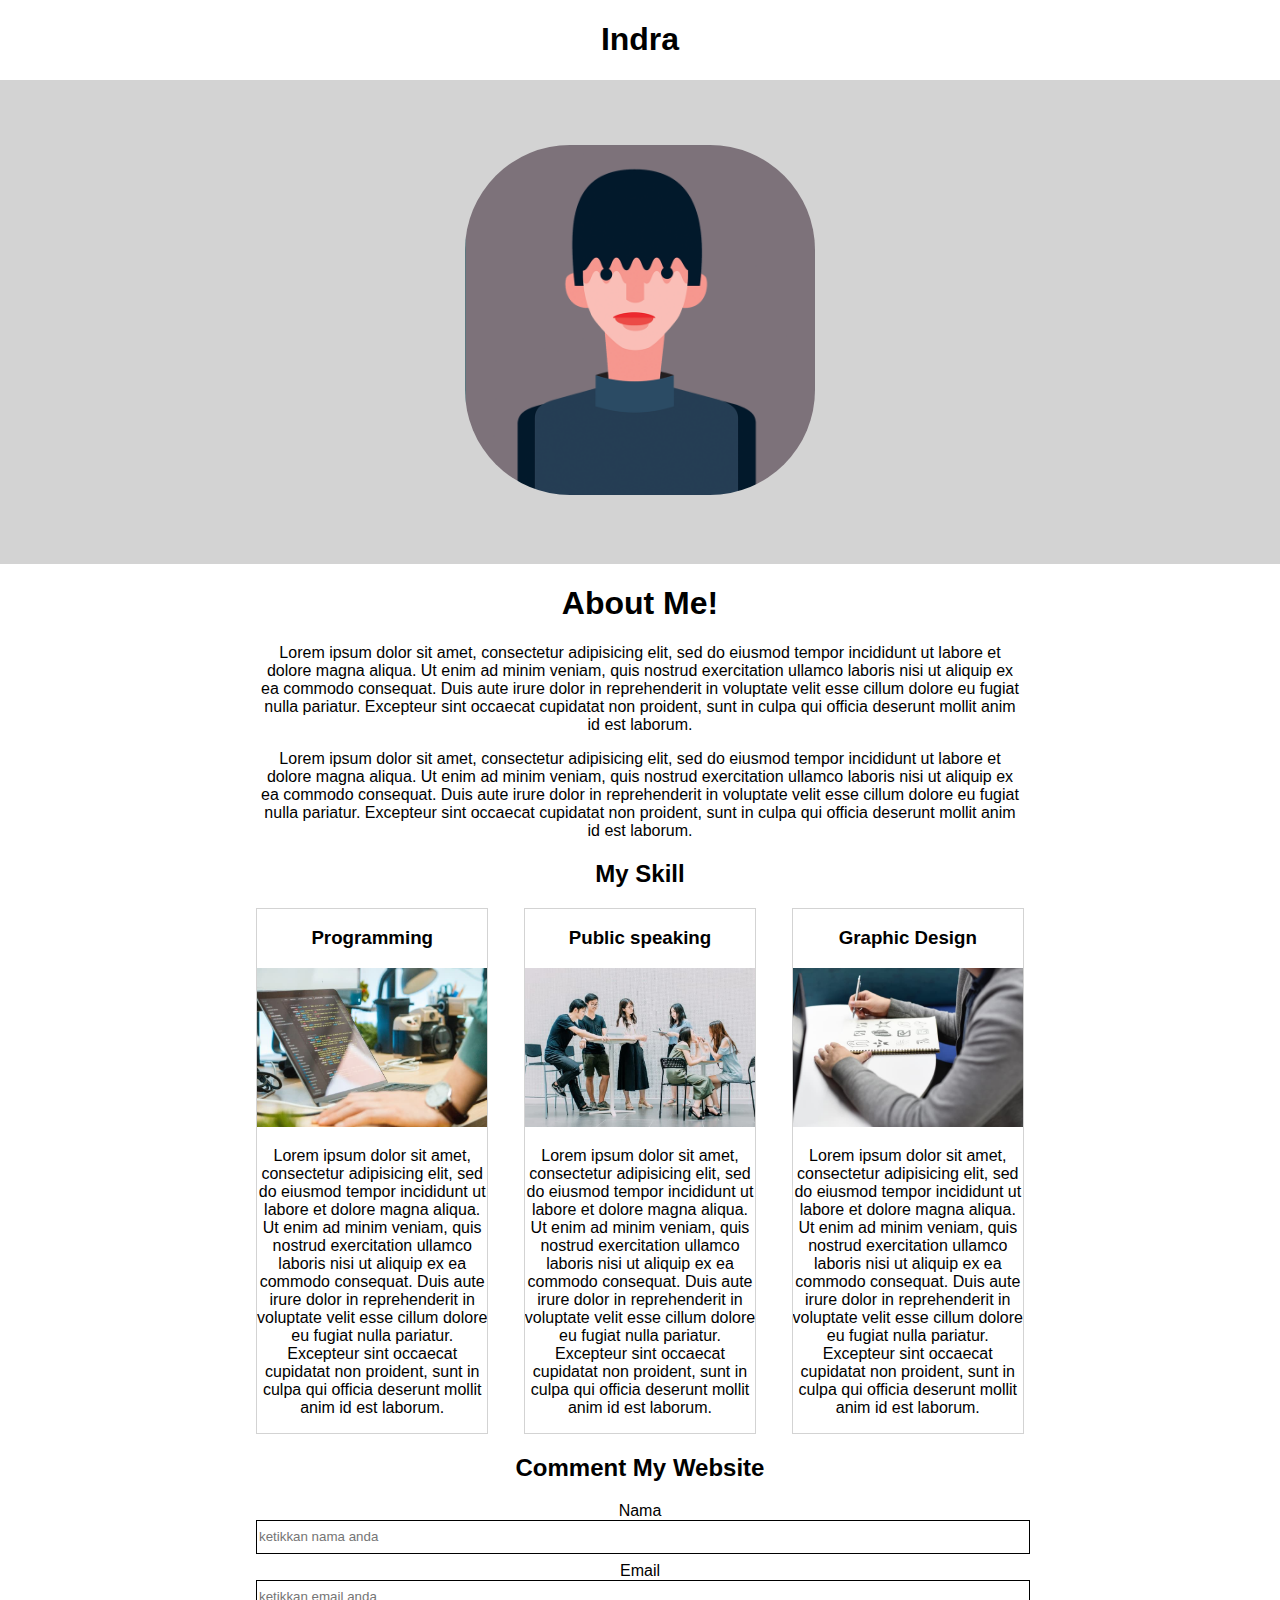
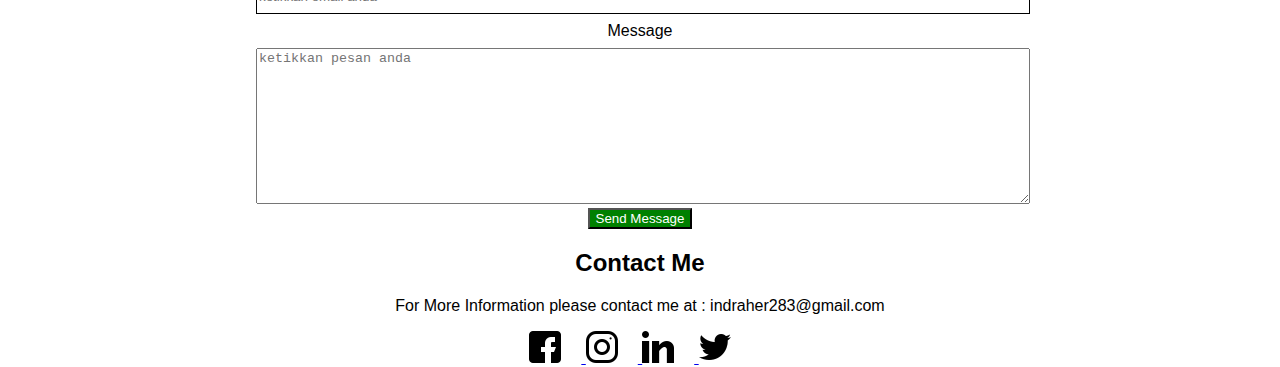
<file: myweb/index.html>
<!DOCTYPE html>
<html>
<head>
	<title>my website</title>
	<link rel="stylesheet" type="text/css" href="style.css">
</head>
<body>
	<!-- header -->
	<header>
		<h1> Indra</h1>
	</header>
	<!-- profile -->
	<div id="profil">
		<img src="assets/profile.png">
	</div>
	<!-- bagian main -->
	<main id="main">
		<section id="about">
			<h1>About Me!</h1>
			<p>Lorem ipsum dolor sit amet, consectetur adipisicing elit, sed do eiusmod
			tempor incididunt ut labore et dolore magna aliqua. Ut enim ad minim veniam,
			quis nostrud exercitation ullamco laboris nisi ut aliquip ex ea commodo
			consequat. Duis aute irure dolor in reprehenderit in voluptate velit esse
			cillum dolore eu fugiat nulla pariatur. Excepteur sint occaecat cupidatat non
			proident, sunt in culpa qui officia deserunt mollit anim id est laborum.</p>
			<p>Lorem ipsum dolor sit amet, consectetur adipisicing elit, sed do eiusmod
			tempor incididunt ut labore et dolore magna aliqua. Ut enim ad minim veniam,
			quis nostrud exercitation ullamco laboris nisi ut aliquip ex ea commodo
			consequat. Duis aute irure dolor in reprehenderit in voluptate velit esse
			cillum dolore eu fugiat nulla pariatur. Excepteur sint occaecat cupidatat non
			proident, sunt in culpa qui officia deserunt mollit anim id est laborum.</p>
		</section>	
		<!-- skill -->
		<h2>My Skill</h2>
		<section id="skills">
			
			<!-- kartu 1 -->
			<div class="card">
				<h3>Programming</h3>
				<img src="assets/image-1.jpg">
				<p>Lorem ipsum dolor sit amet, consectetur adipisicing elit, sed do eiusmod
				tempor incididunt ut labore et dolore magna aliqua. Ut enim ad minim veniam,
				quis nostrud exercitation ullamco laboris nisi ut aliquip ex ea commodo
				consequat. Duis aute irure dolor in reprehenderit in voluptate velit esse
				cillum dolore eu fugiat nulla pariatur. Excepteur sint occaecat cupidatat non
				proident, sunt in culpa qui officia deserunt mollit anim id est laborum.</p>
			</div>
			<!-- kartu 2 -->
			<div class="card">
				<h3>Public speaking</h3>
				<img src="assets/image-2.jpg">
				<p>Lorem ipsum dolor sit amet, consectetur adipisicing elit, sed do eiusmod
				tempor incididunt ut labore et dolore magna aliqua. Ut enim ad minim veniam,
				quis nostrud exercitation ullamco laboris nisi ut aliquip ex ea commodo
				consequat. Duis aute irure dolor in reprehenderit in voluptate velit esse
				cillum dolore eu fugiat nulla pariatur. Excepteur sint occaecat cupidatat non
				proident, sunt in culpa qui officia deserunt mollit anim id est laborum.</p>
			</div>
			<!-- kartu 3 -->
			<div class="card">
				<h3>Graphic Design</h3>
				<img src="assets/image-3.jpg">
				<p>Lorem ipsum dolor sit amet, consectetur adipisicing elit, sed do eiusmod
				tempor incididunt ut labore et dolore magna aliqua. Ut enim ad minim veniam,
				quis nostrud exercitation ullamco laboris nisi ut aliquip ex ea commodo
				consequat. Duis aute irure dolor in reprehenderit in voluptate velit esse
				cillum dolore eu fugiat nulla pariatur. Excepteur sint occaecat cupidatat non
				proident, sunt in culpa qui officia deserunt mollit anim id est laborum.</p>
			</div>
		</section>
		<!-- Komentar -->
		<h2>Comment My Website</h2>
		<section id="comment">
			<form>
				<label for="nama">Nama</label>
				<input type="text" name="nama" placeholder="ketikkan nama anda">
				<label for="email">Email</label>
				<input type="text" name="email" placeholder="ketikkan email anda">
				<label for="message">Message</label>
				<textarea cols="30" rows="10" placeholder="ketikkan pesan anda"></textarea>
				<button type="submit">Send Message</button>
			</form>
		</section>
	</main>
	<!-- footer -->
	<footer>
		<h2>Contact Me</h2>
		<p>For More Information please contact me at : indraher283@gmail.com</p>
		<a href="https://facebook.com" target="_blank">
			<img src="assets/facebook.png">
		</a>
		<a href="https://instagram.com" target="_blank">
			<img src="assets/instagram.png">
		</a>
		<a href="https://linkedin.com" target="_blank">
			<img src="assets/linkedin.png">
		</a>
		<a href="https://twitter.com/shiftpagi" target="_blank">
			<img src="assets/twitter.png">
		</a>
	</footer>
</body>
</html>
</file>
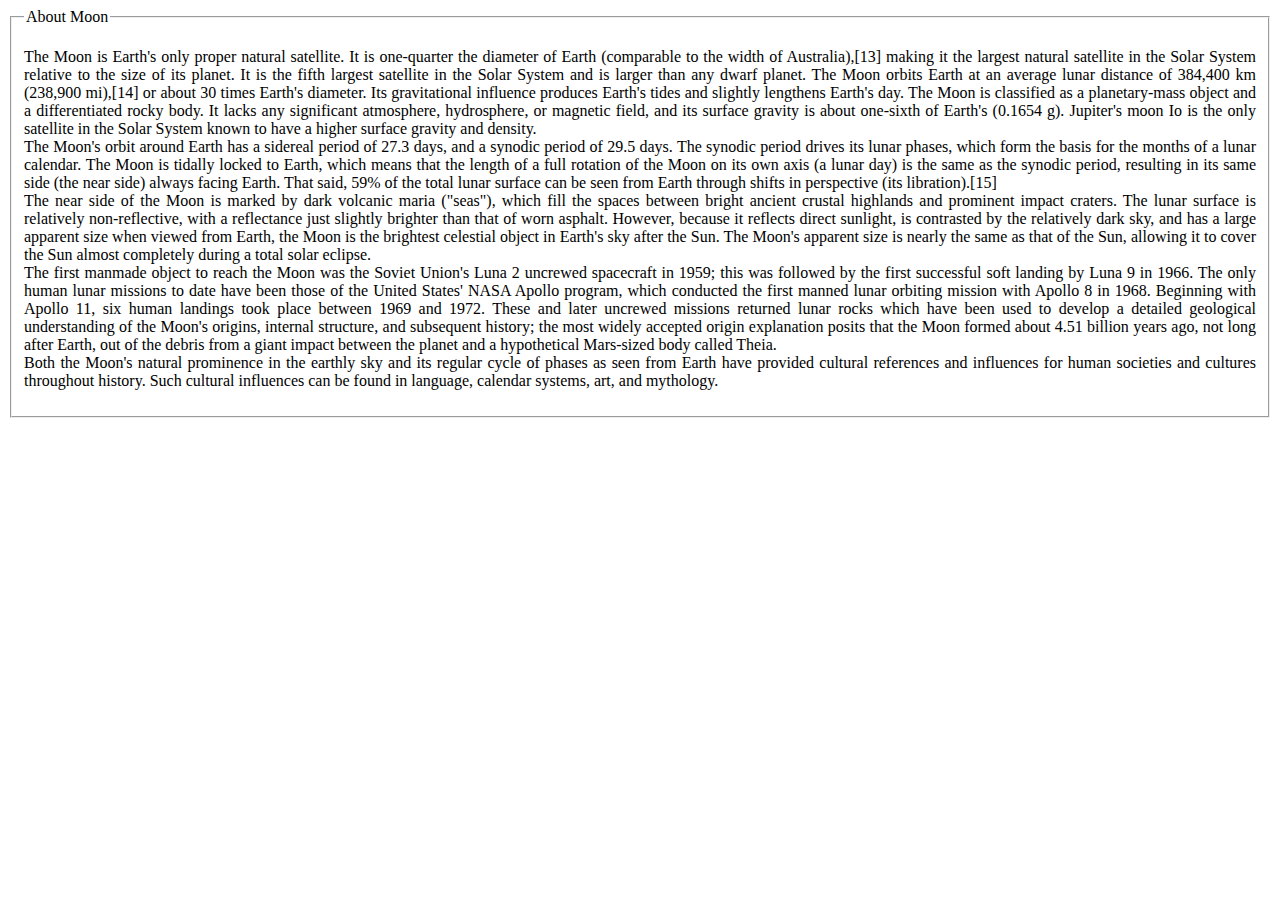
<file: test/about.html>
<!DOCTYPE html>
<html>
<head>
	<title>About Moon</title>
</head>
<body>

<fieldset>
	<legend align="left">About Moon</legend>
	<p align="justify">The Moon is Earth's only proper natural satellite. It is one-quarter the diameter of Earth (comparable to the width of Australia),[13] making it the largest natural satellite in the Solar System relative to the size of its planet. It is the fifth largest satellite in the Solar System and is larger than any dwarf planet. The Moon orbits Earth at an average lunar distance of 384,400 km (238,900 mi),[14] or about 30 times Earth's diameter. Its gravitational influence produces Earth's tides and slightly lengthens Earth's day. The Moon is classified as a planetary-mass object and a differentiated rocky body. It lacks any significant atmosphere, hydrosphere, or magnetic field, and its surface gravity is about one-sixth of Earth's (0.1654 g). Jupiter's moon Io is the only satellite in the Solar System known to have a higher surface gravity and density. <br>

The Moon's orbit around Earth has a sidereal period of 27.3 days, and a synodic period of 29.5 days. The synodic period drives its lunar phases, which form the basis for the months of a lunar calendar. The Moon is tidally locked to Earth, which means that the length of a full rotation of the Moon on its own axis (a lunar day) is the same as the synodic period, resulting in its same side (the near side) always facing Earth. That said, 59% of the total lunar surface can be seen from Earth through shifts in perspective (its libration).[15]
<br>
The near side of the Moon is marked by dark volcanic maria ("seas"), which fill the spaces between bright ancient crustal highlands and prominent impact craters. The lunar surface is relatively non-reflective, with a reflectance just slightly brighter than that of worn asphalt. However, because it reflects direct sunlight, is contrasted by the relatively dark sky, and has a large apparent size when viewed from Earth, the Moon is the brightest celestial object in Earth's sky after the Sun. The Moon's apparent size is nearly the same as that of the Sun, allowing it to cover the Sun almost completely during a total solar eclipse.
<br>
The first manmade object to reach the Moon was the Soviet Union's Luna 2 uncrewed spacecraft in 1959; this was followed by the first successful soft landing by Luna 9 in 1966. The only human lunar missions to date have been those of the United States' NASA Apollo program, which conducted the first manned lunar orbiting mission with Apollo 8 in 1968. Beginning with Apollo 11, six human landings took place between 1969 and 1972. These and later uncrewed missions returned lunar rocks which have been used to develop a detailed geological understanding of the Moon's origins, internal structure, and subsequent history; the most widely accepted origin explanation posits that the Moon formed about 4.51 billion years ago, not long after Earth, out of the debris from a giant impact between the planet and a hypothetical Mars-sized body called Theia.
<br>
Both the Moon's natural prominence in the earthly sky and its regular cycle of phases as seen from Earth have provided cultural references and influences for human societies and cultures throughout history. Such cultural influences can be found in language, calendar systems, art, and mythology. </p>
</fieldset>
</body>
</html>
</file>
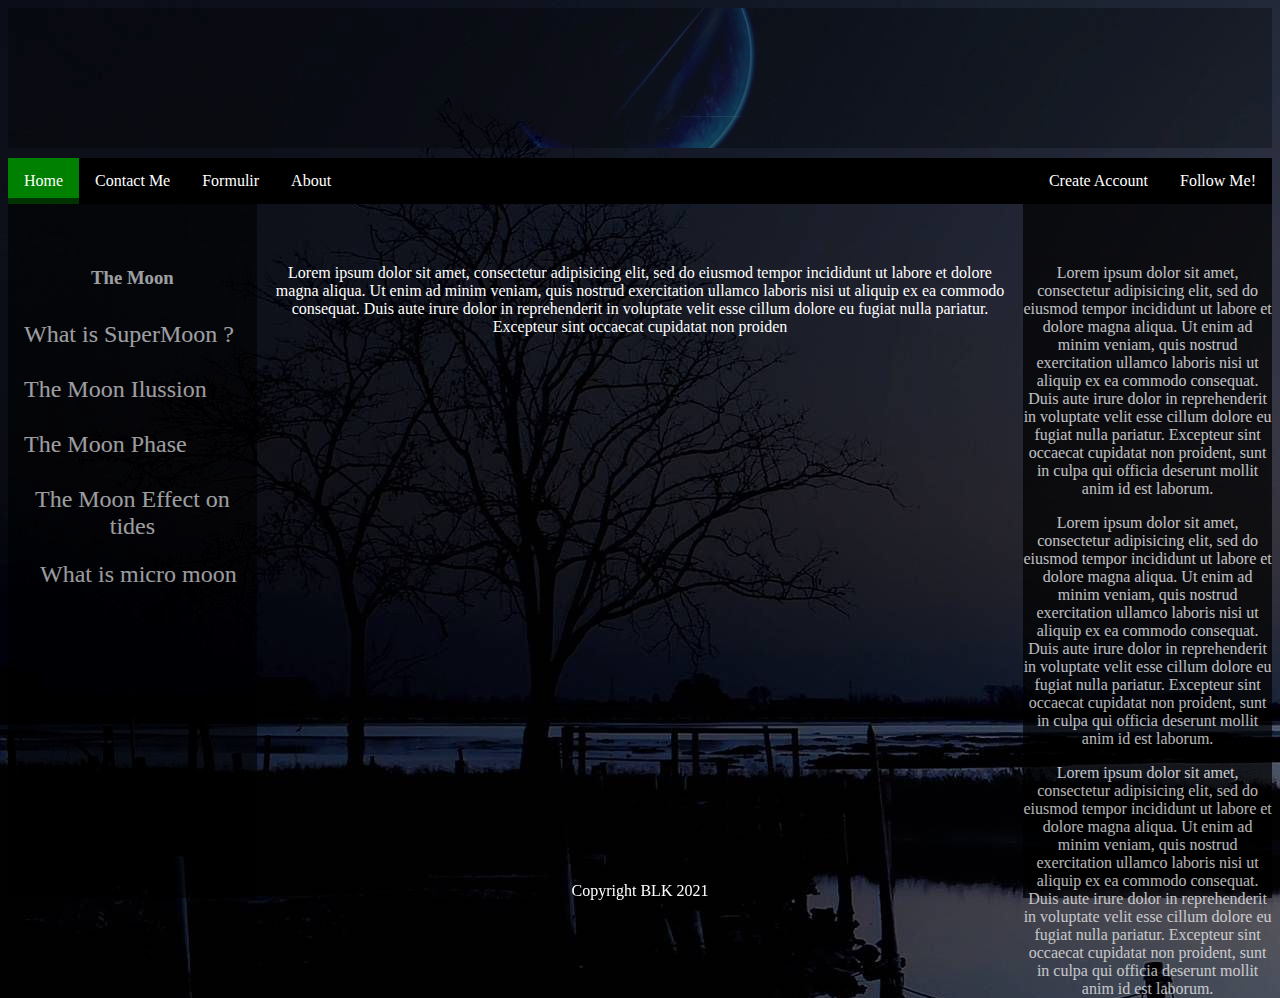
<file: test/baru1.html>
<!DOCTYPE html>
<html>
<head>
	<title>Latiihan layout website</title>
	<link rel="stylesheet" type="text/css" href="stylebaru1.css">
	<meta name="viewport" content="width=device-width, initial-scale=1.0">
</head>
<body>
	
	<div class="satu" align="center"></div>
	<div class="dua" align="justify">
		<ul>
			<li><a class="active" href="#">Home</a></li>
			<li><a href="https://twitter.com/shiftpagi" target="_blank">Contact Me</a></li>
			<li><a href="../html/form.html" target="_blank">Formulir</a></li>
			<li><a href="about.html" target="_blank">About</a></li>	
			<div class="nav2">
				<li class="dropdown">
    		<a href="javascript:void(0)" class="dropbtn">Create Account</a>
    		<div class="dropdown-content">
      			<a href="https://accounts.google.com/signup/v2/webcreateaccount?service=mail&continue=https%3A%2F%2Fmail.google.com%2Fmail%2F&dsh=S872865573%3A1614134380952027&gmb=exp&biz=false&flowName=GlifWebSignIn&flowEntry=SignUp" target="_blank">create account for personal</a>
     		 	<a href="https://accounts.google.com/signup/v2/webcreateaccount?service=mail&continue=https%3A%2F%2Fmail.google.com%2Fmail%2F&dsh=S1208754105%3A1614134450696564&gmb=exp&biz=true&flowName=GlifWebSignIn&flowEntry=SignUp" target="_blank">create accout for business</a>
     		 	<a href="https://accounts.google.com/signin/v2/identifier?continue=https%3A%2F%2Fmail.google.com%2Fmail%2F&service=mail&sacu=1&rip=1&flowName=GlifWebSignIn&flowEntry=ServiceLogin" target="_blank">Sign Up</a>
     			</div>
     		</li>				
			<li class="dropdown"> <a href="javascript:void(0)" class="dropbtn">Follow Me!</a>
				<div class="dropdown-content">
					<a class="twitter" href="https://twitter.com/shiftpagi" target="_blank">twitter</a>
					<a href="https://instagram.com" target="_blank">instagram</a>
					<a href="https://facebook.com" target="_blank">facebook</a>
				</div>
			</li>
			</div>
			</div>
			</div>
		</ul>
	</div>
	<div class="tiga">
		<div class="empat">
			<h3 align="center"> The Moon </h3>
			<div class="sidebarkiri">
				<ul>
					<li><a href="https://www.timeanddate.com/astronomy/moon/super-full-moon.html" target="_blank">What is SuperMoon ?</a>
						</li>
					<li><a href="https://www.timeanddate.com/astronomy/moon/horizon.html" target="_blank">The Moon Ilussion</a></li>
					<li><a href="https://www.timeanddate.com/astronomy/moon/phases.html" target="_blank">The Moon Phase</a></li>
					<li><a href="https://www.timeanddate.com/astronomy/moon/tides.html" target="_blank">The Moon Effect on tides</a></li>
					<li><a href="https://www.timeanddate.com/astronomy/moon/micro-moon.html" target="_blank"></a>What is micro moon</li>
					<li><a href="" target="_blank"></a></li>
					<li><a href="" target="_blank"></a></li>
					<li><a href="" target="_blank"></a></li>
					<li><a href="" target="_blank"></a></li>
				</ul>
			</div>
		

		</div>
		<div class="lima" align="center">
			
			<p>Lorem ipsum dolor sit amet, consectetur adipisicing elit, sed do eiusmod
			tempor incididunt ut labore et dolore magna aliqua. Ut enim ad minim veniam,
			quis nostrud exercitation ullamco laboris nisi ut aliquip ex ea commodo
			consequat. Duis aute irure dolor in reprehenderit in voluptate velit esse
			cillum dolore eu fugiat nulla pariatur. Excepteur sint occaecat cupidatat non
			proiden</p>
			

		</div>
		<div class="enam" align="center">
			<p>Lorem ipsum dolor sit amet, consectetur adipisicing elit, sed do eiusmod
			tempor incididunt ut labore et dolore magna aliqua. Ut enim ad minim veniam,
			quis nostrud exercitation ullamco laboris nisi ut aliquip ex ea commodo
			consequat. Duis aute irure dolor in reprehenderit in voluptate velit esse
			cillum dolore eu fugiat nulla pariatur. Excepteur sint occaecat cupidatat non
			proident, sunt in culpa qui officia deserunt mollit anim id est laborum.</p>
			<p>Lorem ipsum dolor sit amet, consectetur adipisicing elit, sed do eiusmod
			tempor incididunt ut labore et dolore magna aliqua. Ut enim ad minim veniam,
			quis nostrud exercitation ullamco laboris nisi ut aliquip ex ea commodo
			consequat. Duis aute irure dolor in reprehenderit in voluptate velit esse
			cillum dolore eu fugiat nulla pariatur. Excepteur sint occaecat cupidatat non
			proident, sunt in culpa qui officia deserunt mollit anim id est laborum.</p>
			<p>Lorem ipsum dolor sit amet, consectetur adipisicing elit, sed do eiusmod
			tempor incididunt ut labore et dolore magna aliqua. Ut enim ad minim veniam,
			quis nostrud exercitation ullamco laboris nisi ut aliquip ex ea commodo
			consequat. Duis aute irure dolor in reprehenderit in voluptate velit esse
			cillum dolore eu fugiat nulla pariatur. Excepteur sint occaecat cupidatat non
			proident, sunt in culpa qui officia deserunt mollit anim id est laborum.</p>
		
		</div>
		
	</div>
	<div class="footer" align="center">
		Copyright BLK 2021
	</div>
</body>
</html>
</file>
<file: test/sign_up.html>
<!DOCTYPE html>
<html>
<head>
	<title>Sign Up</title>
	<link rel="stylesheet" type="text/css" href="signup.css">
</head>
<body>
	<div class="satu">
	<fieldset>
		<legend align="left">Sign Up</legend>
	</fieldset>
	</div>

</body>
</html>
</file>
<file: myweb/style.css>
body{
	margin: 0px;
	padding: 0px;
	font-family: arial;
	text-align: center;
}
#profil{
	background-color: lightgrey;
	padding: 65px;
}
#profil img{
	border-radius: 30%;
	height: 350px;
	position: relative;
}
#main{
	width: 60%;
	margin: auto;
}
#skills{
	display: flex;
	justify-content: space-between;
}
.card{
	width: 30%;
	border: 1px solid lightgrey;
	overflow: hidden;
	/*height: 300px;*/
}
.card img{
	width: 100%;
}
input{
	width: 100%;
	margin-bottom: 8px;
	height: 30px;
	/*border-radius: 5px;*/
	border: 1px solid black;
}
textarea{
	width: 100%;
	margin-top: 8px;
	/*border-radius: 5px;*/
}
button{
	background-color: green;
	color: white;

}
footer img{
	margin-right: 20px;
}
</file>
<file: test/stylebaru1.css>
*{
	box-sizing: border-box;

}
.satu{
	width: 100%;
	height: 140px;
	background-image: url(img/5.jpg);	
	background-image: cover;
	background-position: center;
	opacity: 0.3;
}
.dua{
	width: 100%;
	height: 40px;
	margin-bottom: 10px;
	padding-top: 10px;
	box-sizing: border-box;

}
ul{
	list-style-type: none;
	margin: 0;
	padding: 0;
	overflow: hidden;
	background-color: black;
}
li{
	float: left;
}
li a{
	display: block;
	color: white;
	text-align: center;
	padding: 15px;
	text-decoration: none;
}
li a:hover:not(.active) {
    background-color: grey;
}
li.dropdown{
	display: inline-block;
}
li.dropdown:hover .dropbtn{
	background-color: grey;
}
li a, .dropbtn {
    display: inline-block;
    color: white;
    text-align: center;
    padding: 14px 16px;
    text-decoration: none;
}
li a:hover, .dropdown:hover .dropbtn {
    background-color: green;
 }
.dropdown-content {
	display: none;
	position: absolute;
	background-color: #f9f9f9;
	min-width: 160px;
	box-shadow: 0px 8px 16px 0px rgba(0,0,0.2);
	z-index: 1;
}
.dropdown-content a{
	color: black;
	padding: 12px 16px;
	text-decoration: none;
	display: block;
	text-align: left;
}
.dropdown-content a:hover {
	background-color: #f1f1f1;
}
.dropdown:hover .dropdown-content {
    display: block;
}

.active {
    background-color: green;
}	
.nav2{
float: right
}
.tiga{
	display: flex;
}


.empat{
	width: 20%;
	height: 700px;
	margin-right: 10px;
	padding-top: 50px;
	/*box-sizing: border-box;*/
	/*background-color: grey;*/
	color: white;
	background-color: black;
	opacity: 0.6;
	float: left;
}
.sidebarkiri{
	
	font-size: 24px;
	display: block;
	text-decoration: none;
}

.lima{
	width: 60%;
	height: 150px;
	margin-right: 10px;
	padding-top: 50px;
	box-sizing: border-box;
	color: white;
}
.enam{
	width: 20%;
	height: 700px;
	color: white;
	padding-top: 50px;
	box-sizing: border-box;	
	background-color: black;
	opacity: 0.7;
}
.footer{
	position: fixed;
  left: 0;
  bottom: 0;
  width: 100%;
  background-color: visible;
  color: white;
  text-align: center;
}
body{
	background-image: url(3.jpg);
}
</file>
<file: test/signup.css>
.satu {
	width: 300px;
	height: 600px;
	background-color: white;
	margin: auto;
	padding: 30px;
	b
	position: relative;
}
</file>
